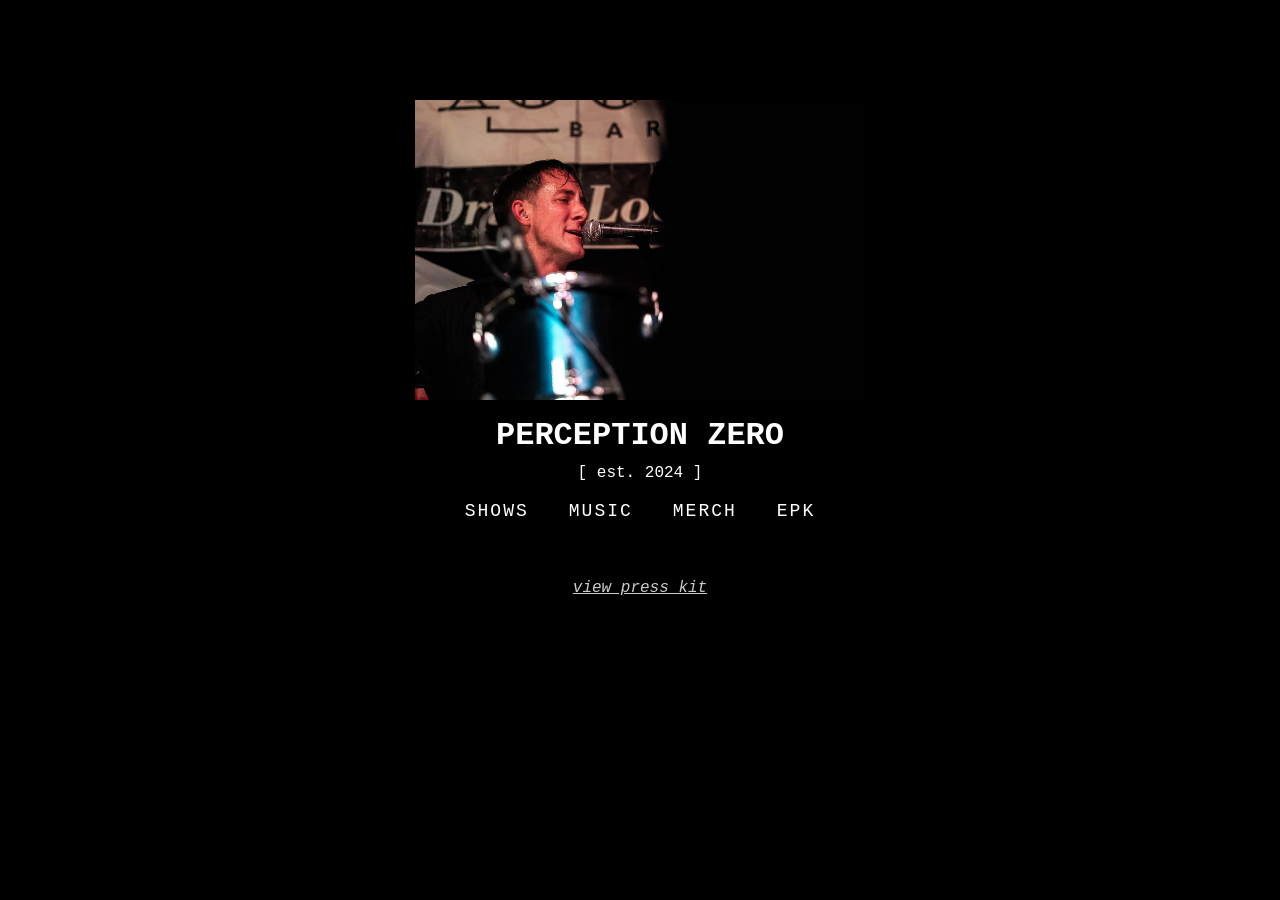
<file: epk.html>
<!DOCTYPE html>
<html lang="en">
  <head>
    <meta charset="UTF-8" />
    <meta name="viewport" content="width=device-width, initial-scale=1.0" />
    <title>EPK - PERCEPTION ZERO</title>
    <link rel="stylesheet" href="styles.css" />
  </head>
  <body>
    <div class="container">
      <div class="header">
        <img src="com.apple.Foundation.NSItemProvider.w3pBK3.jpg" class="pz" />
        <h1 class="title">PERCEPTION ZERO</h1>
        <p class="subtitle">[ est. 2024 ]</p>
      </div>
      <nav class="nav-bar">
        <a href="shows.html">shows</a>
        <a href="music.html">music</a>
        <a href="merch.html">merch</a>
        <a href="epk.html">epk</a>
      </nav>
      <div class="content">
        <section class="page-section">
          <p class="page-note"><a href="https://docs.google.com/document/d/1UPnPJchQEC7KE7jsnK-fXDCsGx7dUm9Vi9OMt2f51xE/edit?usp=sharing" target="_blank" rel="noopener">view press kit</a></p>
        </section>
      </div>
    </div>
  </body>
  <script src="random-image.js"></script>
</html>
</file>
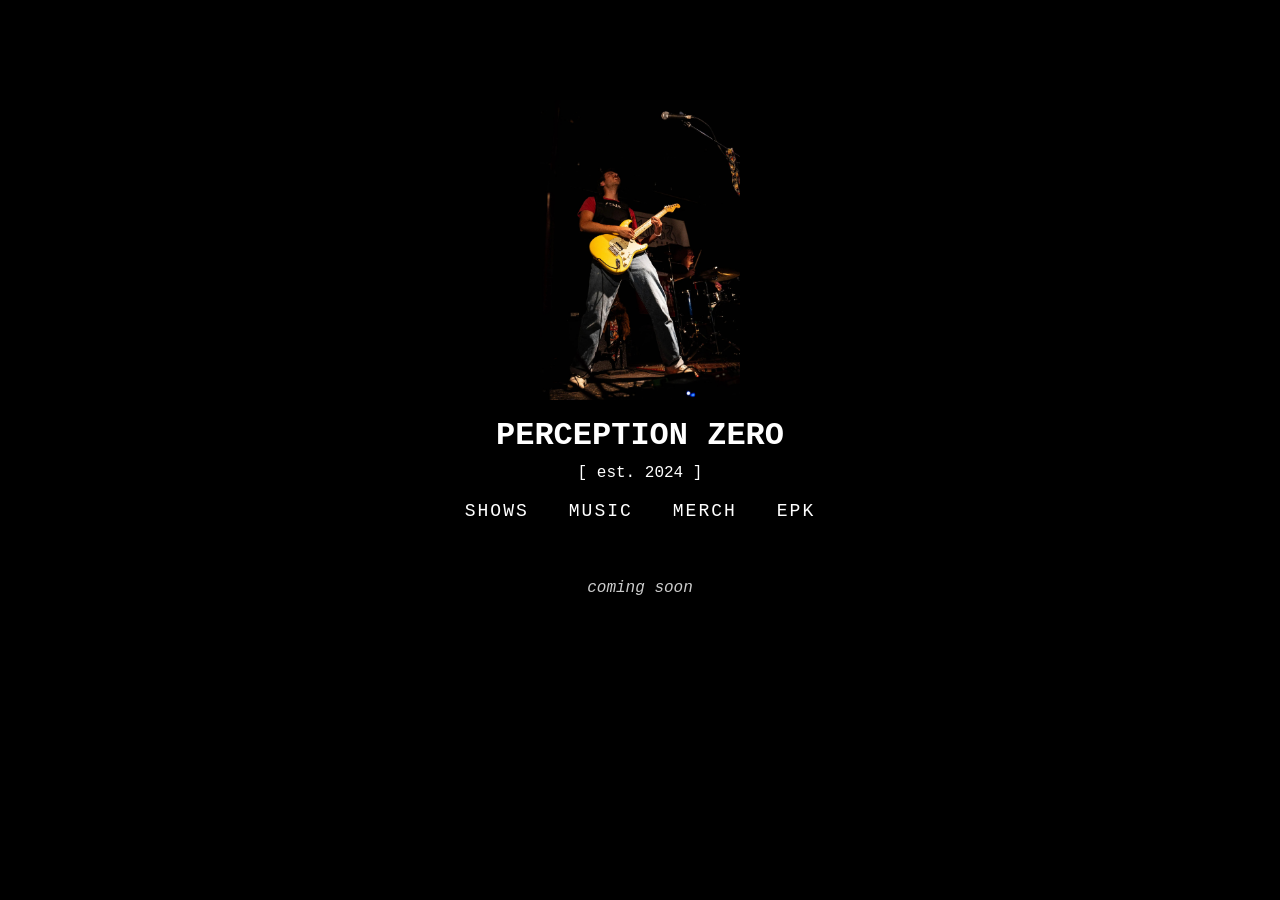
<file: merch.html>
<!DOCTYPE html>
<html lang="en">
  <head>
    <meta charset="UTF-8" />
    <meta name="viewport" content="width=device-width, initial-scale=1.0" />
    <title>Merch - PERCEPTION ZERO</title>
    <link rel="stylesheet" href="styles.css" />
  </head>
  <body>
    <div class="container">
      <div class="header">
        <img src="com.apple.Foundation.NSItemProvider.w3pBK3.jpg" class="pz" />
        <h1 class="title">PERCEPTION ZERO</h1>
        <p class="subtitle">[ est. 2024 ]</p>
      </div>
      <nav class="nav-bar">
        <a href="shows.html">shows</a>
        <a href="music.html">music</a>
        <a href="merch.html">merch</a>
        <a href="epk.html">epk</a>
      </nav>
      <div class="content">
        <section class="page-section">
          <p class="page-note">coming soon</p>
        </section>
      </div>
    </div>
  </body>
  <script src="random-image.js"></script>
</html>
</file>
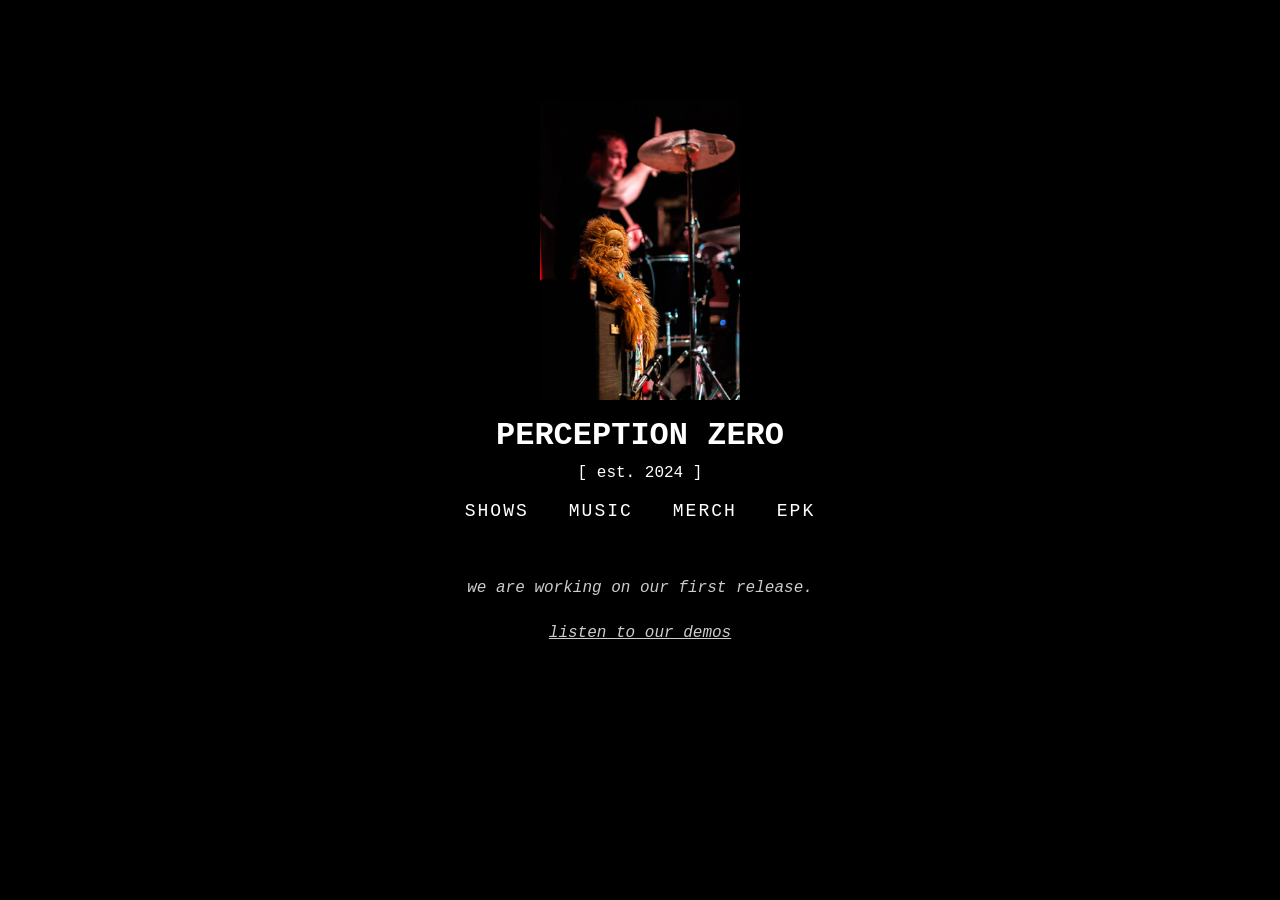
<file: music.html>
<!DOCTYPE html>
<html lang="en">
  <head>
    <meta charset="UTF-8" />
    <meta name="viewport" content="width=device-width, initial-scale=1.0" />
    <title>Music - PERCEPTION ZERO</title>
    <link rel="stylesheet" href="styles.css" />
  </head>
  <body>
    <div class="container">
      <div class="header">
        <img src="com.apple.Foundation.NSItemProvider.w3pBK3.jpg" class="pz" />
        <h1 class="title">PERCEPTION ZERO</h1>
        <p class="subtitle">[ est. 2024 ]</p>
      </div>
      <nav class="nav-bar">
        <a href="shows.html">shows</a>
        <a href="music.html">music</a>
        <a href="merch.html">merch</a>
        <a href="epk.html">epk</a>
      </nav>
      <div class="content">
        <section class="page-section">
          <p class="page-note">we are working on our first release.</p>
          <p class="page-note"><a href="https://drive.google.com/drive/u/0/folders/1KhviBRWogXViTTkHJ4hnbru2rAXX9bG2" target="_blank">listen to our demos</a></p>
        </section>
      </div>
    </div>
  </body>
  <script src="random-image.js"></script>
</html>
</file>
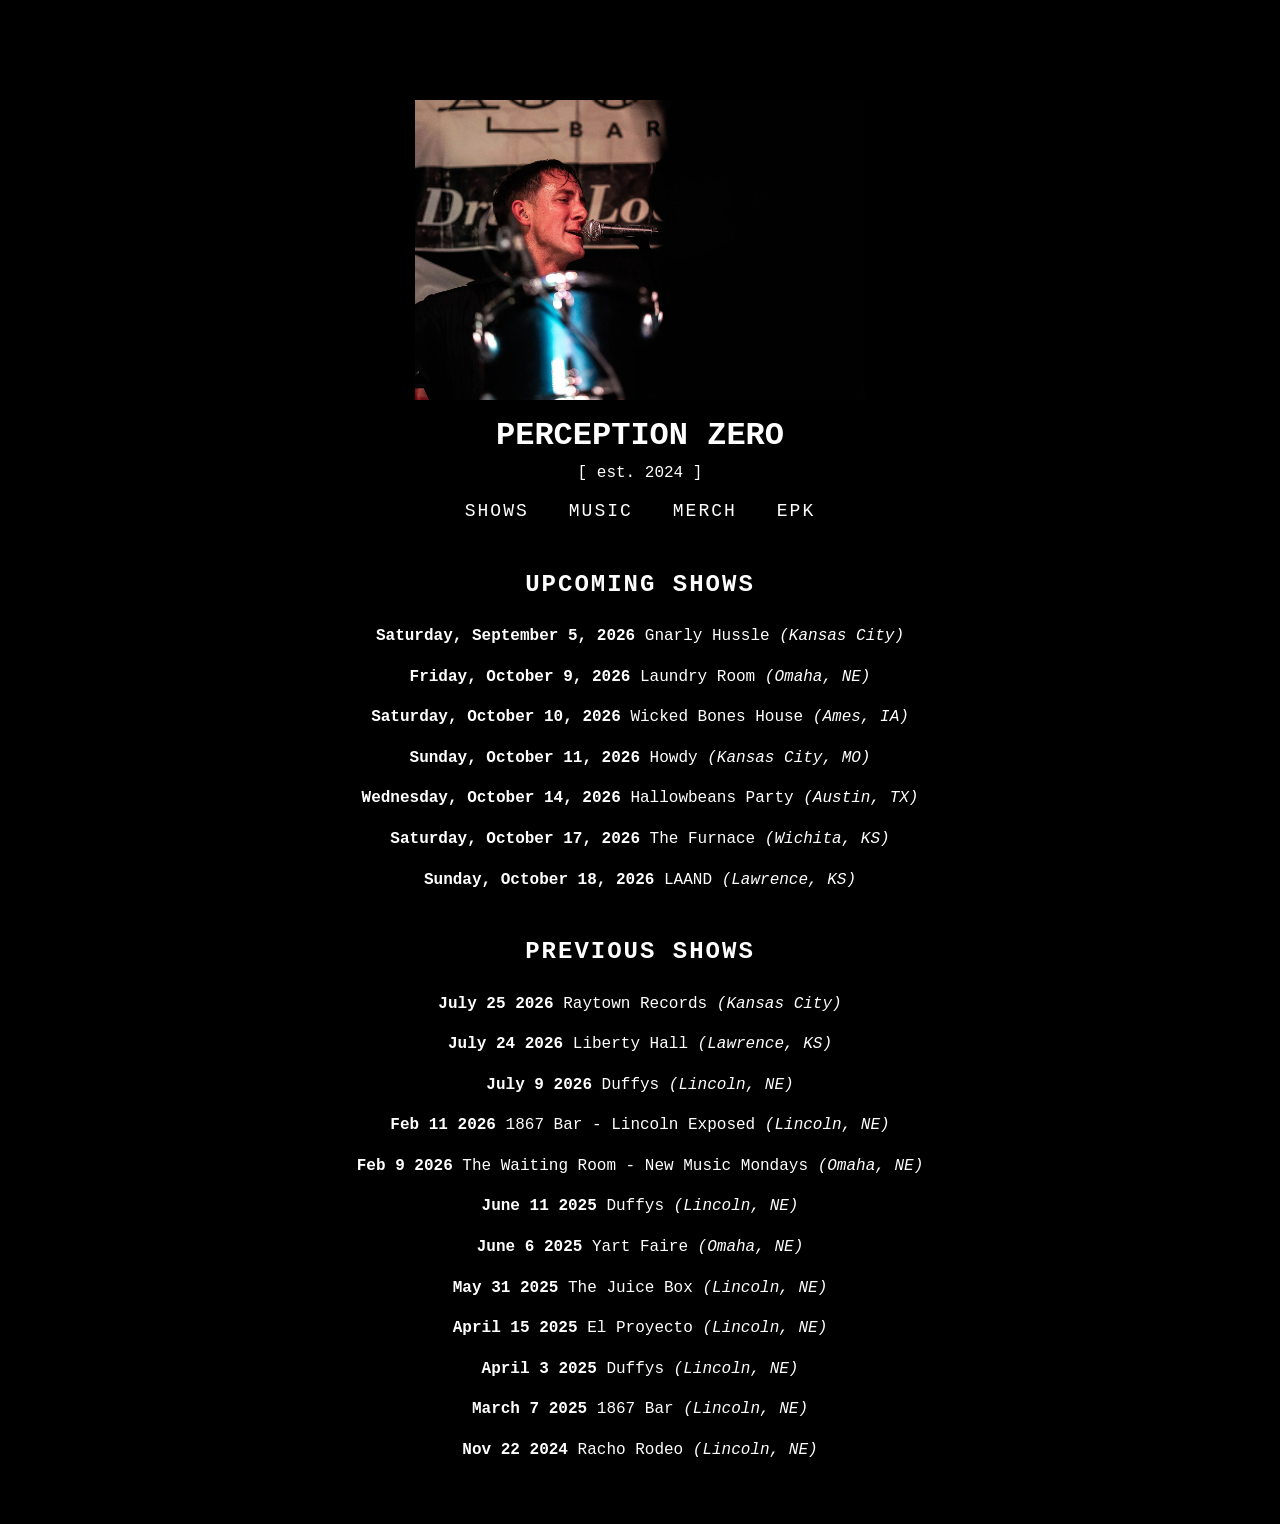
<file: shows.html>
<!DOCTYPE html>
<html lang="en">
  <head>
    <meta charset="UTF-8" />
    <meta name="viewport" content="width=device-width, initial-scale=1.0" />
    <title>Shows - PERCEPTION ZERO</title>
    <link rel="stylesheet" href="styles.css" />
  </head>
  <body>
    <div class="container">
      <div class="header">
        <img src="com.apple.Foundation.NSItemProvider.w3pBK3.jpg" class="pz" />
        <h1 class="title">PERCEPTION ZERO</h1>
        <p class="subtitle">[ est. 2024 ]</p>
      </div>
      <nav class="nav-bar">
        <a href="shows.html">shows</a>
        <a href="music.html">music</a>
        <a href="merch.html">merch</a>
        <a href="epk.html">epk</a>
      </nav>
      <div class="content">
        <section class="shows-section">
          <h2 class="shows-header">Upcoming Shows</h2>
          <div class="shows-list">
            <div class="show-item">
              <span class="show-date">Saturday, September 5, 2026</span>
              <span class="show-venue">Gnarly Hussle</span>
              <span class="show-event">(Kansas City)</span>
            </div>
            <div class="show-item">
              <span class="show-date">Friday, October 9, 2026</span>
              <span class="show-venue">Laundry Room</span>
              <span class="show-event">(Omaha, NE)</span>
            </div>
            <div class="show-item">
              <span class="show-date">Saturday, October 10, 2026</span>
              <span class="show-venue">Wicked Bones House</span>
              <span class="show-event">(Ames, IA)</span>
            </div>
            <div class="show-item">
              <span class="show-date">Sunday, October 11, 2026</span>
              <span class="show-venue">Howdy</span>
              <span class="show-event">(Kansas City, MO)</span>
            </div>
            <div class="show-item">
              <span class="show-date">Wednesday, October 14, 2026</span>
              <span class="show-venue">Hallowbeans Party</span>
              <span class="show-event">(Austin, TX)</span>
            </div>
            <div class="show-item">
              <span class="show-date">Saturday, October 17, 2026</span>
              <span class="show-venue">The Furnace</span>
              <span class="show-event">(Wichita, KS)</span>
            </div>
            <div class="show-item">
              <span class="show-date">Sunday, October 18, 2026</span>
              <span class="show-venue">LAAND</span>
              <span class="show-event">(Lawrence, KS)</span>
            </div>
          </div>

          <h2 class="shows-header">Previous Shows</h2>
          <div class="shows-list">
            <div class="show-item">
              <span class="show-date">July 25 2026</span>
              <span class="show-venue">Raytown Records</span>
              <span class="show-event">(Kansas City)</span>
            </div>
            <div class="show-item">
              <span class="show-date">July 24 2026</span>
              <span class="show-venue">Liberty Hall</span>
              <span class="show-event">(Lawrence, KS)</span>
            </div>
            <div class="show-item">
              <span class="show-date">July 9 2026</span>
              <span class="show-venue">Duffys</span>
              <span class="show-event">(Lincoln, NE)</span>
            </div>
            <div class="show-item">
              <span class="show-date">Feb 11 2026</span>
              <span class="show-venue">1867 Bar - Lincoln Exposed</span>
              <span class="show-event">(Lincoln, NE)</span>
            </div>
            <div class="show-item">
              <span class="show-date">Feb 9 2026</span>
              <span class="show-venue">The Waiting Room - New Music Mondays</span>
              <span class="show-event">(Omaha, NE)</span>
            </div>
            <div class="show-item">
              <span class="show-date">June 11 2025</span>
              <span class="show-venue">Duffys</span>
              <span class="show-event">(Lincoln, NE)</span>
            </div>
            <div class="show-item">
              <span class="show-date">June 6 2025</span>
              <span class="show-venue">Yart Faire</span>
              <span class="show-event">(Omaha, NE)</span>
            </div>
            <div class="show-item">
              <span class="show-date">May 31 2025</span>
              <span class="show-venue">The Juice Box</span>
              <span class="show-event">(Lincoln, NE)</span>
            </div>
            <div class="show-item">
              <span class="show-date">April 15 2025</span>
              <span class="show-venue">El Proyecto</span>
              <span class="show-event">(Lincoln, NE)</span>
            </div>
            <div class="show-item">
              <span class="show-date">April 3 2025</span>
              <span class="show-venue">Duffys</span>
              <span class="show-event">(Lincoln, NE)</span>
            </div>
            <div class="show-item">
              <span class="show-date">March 7 2025</span>
              <span class="show-venue">1867 Bar</span>
              <span class="show-event">(Lincoln, NE)</span>
            </div>
            <div class="show-item">
              <span class="show-date">Nov 22 2024</span>
              <span class="show-venue">Racho Rodeo</span>
              <span class="show-event">(Lincoln, NE)</span>
            </div>
          </div>
        </section>
      </div>
    </div>
  </body>
  <script src="random-image.js"></script>
</html>
</file>
<file: styles.css>
* {
  margin: 0;
  padding: 0;
  box-sizing: border-box;
}

body {
  background-color: #000000;
  font-family: "Courier New", Courier, monospace;
  color: #ffffff;
  line-height: 1.6;
}

a {
  color: #ffffff;
}

.header {
  text-align: center;
  margin-top: 100px;
}

.title {
  text-align: center;
}

.pz {
  max-height: 300px;
  max-width: 100%;
  display: block;
  margin: 0 auto;
  margin-bottom: 10px;
}

.nav-bar {
  display: flex;
  justify-content: center;
  gap: 40px;
  max-width: 100%;
  width: 100%;
  flex-wrap: wrap;
  padding: 0 20px;
  box-sizing: border-box;
  margin-top: 10px;
  margin-bottom: 10px;
}

@media (max-width: 400px) {
  .nav-bar {
    gap: 20px;
  }
  
  .nav-bar a {
    font-size: 16px;
  }
}

.nav-bar a {
  color: #ffffff;
  text-decoration: none;
  font-size: 18px;
  text-transform: uppercase;
  letter-spacing: 2px;
  transition: color 0.3s ease;
}

.nav-bar a:hover {
  text-decoration: underline;
}

.content {
  text-align: center;
}

.shows-section {
  margin: 0 auto;
  padding: 20px;
}

.shows-header {
  font-size: 24px;
  margin-top: 10px;
  margin-bottom: 20px;
  text-transform: uppercase;
  letter-spacing: 2px;
}

.shows-list {
  margin-bottom: 40px;
}

.show-item {
  margin-bottom: 15px;
  font-size: 16px;
}

.show-date {
  font-weight: bold;
}

.show-event {
  font-style: italic;
}

.shows-note {
  font-style: italic;
  margin-top: 20px;
  margin-bottom: 30px;
  opacity: 0.8;
}

.shows-note.hidden {
  display: none;
}

.welcome-note {
  font-style: italic;
  margin-top: 40px;
  opacity: 0.8;
}

.page-section {
  max-width: 600px;
  margin: 0 auto;
  padding: 20px;
}

.page-header {
  font-size: 24px;
  margin-top: 10px;
  margin-bottom: 20px;
  text-transform: uppercase;
  letter-spacing: 2px;
}

.page-note {
  font-style: italic;
  margin-top: 20px;
  opacity: 0.8;
}
</file>
